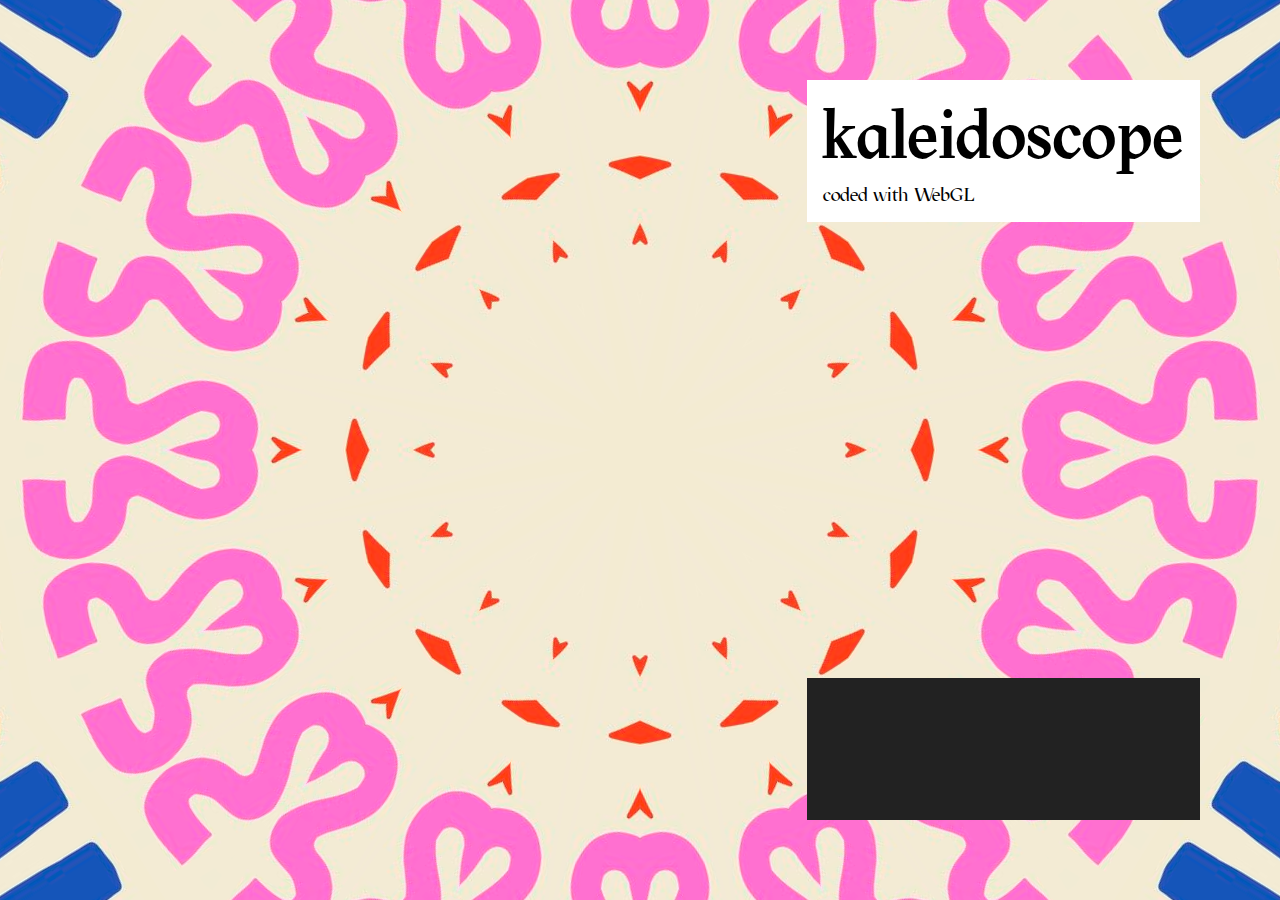
<file: kaleidoscope/src/index.html>
<!DOCTYPE html>
<html lang="en">
  <head>
    <meta charset="UTF-8" />
    <meta name="viewport" content="width=device-width, initial-scale=1.0" />
    <title>kaleidoscope</title>
    <link rel="stylesheet" href="style.css" />
    <script src="./glslcanvas.min.js" defer></script>
    <script src="./frag.js" defer></script>
    <script src="./canvas.js" defer></script>
  </head>
  <body>
    <div class="canvas-holder">
      <canvas></canvas>
    </div>
    <main>
      <h1>kaleidoscope</h1>
      <p>coded with WebGL</p>
    </main>
  </body>
</html>
</file>
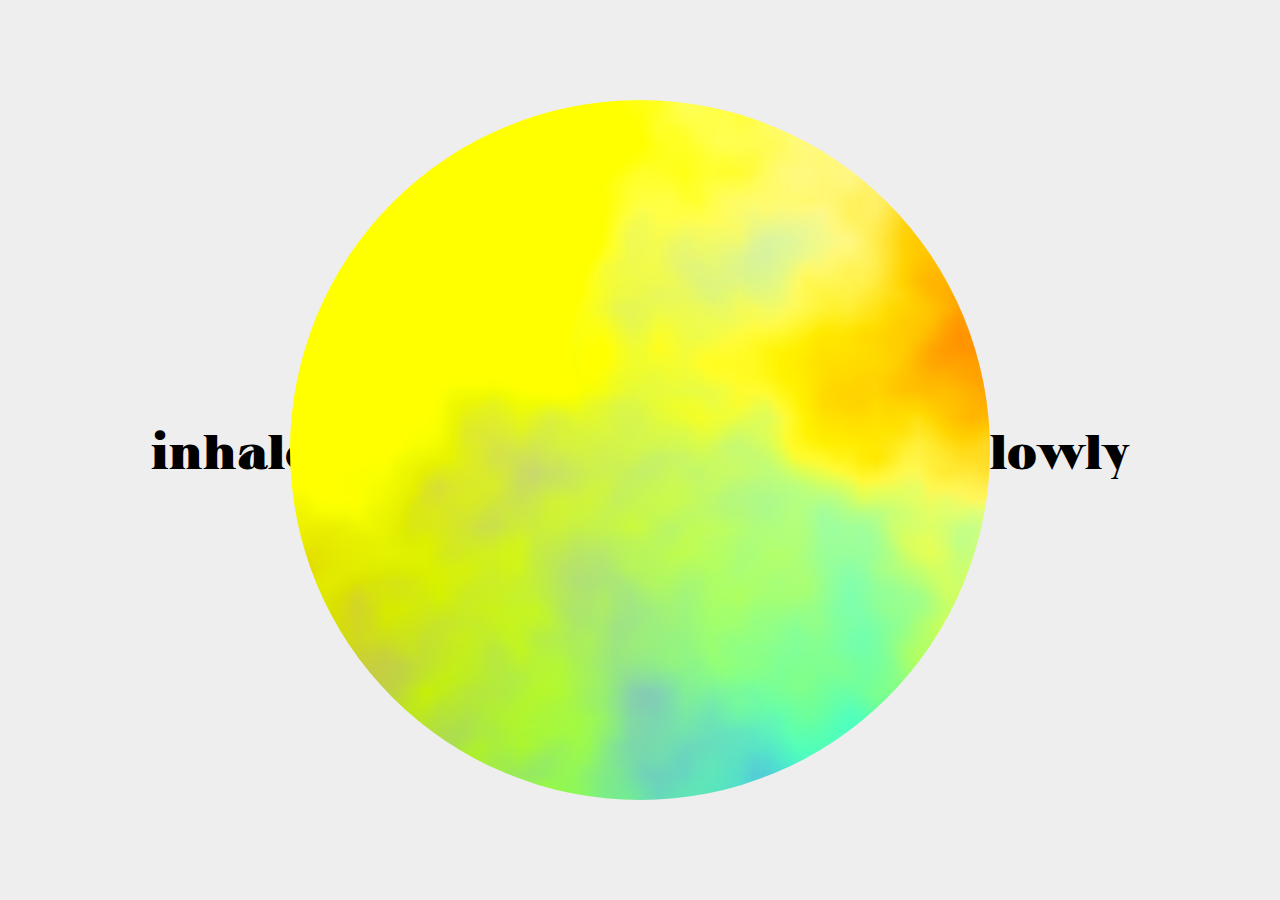
<file: slow-breaths/my-code/index.html>
<!DOCTYPE html>
<html lang="en">
  <head>
    <meta charset="UTF-8" />
    <meta name="viewport" content="width=device-width, initial-scale=1.0" />
    <link rel="stylesheet" href="styles.css" />
    <title>slow-breaths</title>
    <script src="./glslcanvas.min.js" defer></script>
    <script src="./frag.js"></script>
    <script src="./canvas.js" defer></script>
  </head>
  <body>
    <main>
      <canvas class="canvas"></canvas>
      <section>
        <h2 class="inhale">inhale deeply</h2>
        <h2 class="exhale">exhale slowly</h2>
      </section>
    </main>
  </body>
</html>
</file>
<file: kaleidoscope/src/style.css>
@font-face {
  font-family: primary-font;
  src: url(./assets/mazius-review-regular.woff2);
}

*,
*::before,
*::after {
  box-sizing: border-box;
  margin: 0;
  padding: 0;
}

body {
  font-family: primary-font, sans-serif;
  background-color: #222222;
}
main {
  background-color: white;
  position: absolute;
  top: 5rem;
  right: 5rem;
  padding: 1rem;
}
h1 {
  letter-spacing: 0.15rem;
  font-size: 4rem;
  margin-bottom: 0.6rem;
}

p {
  font-size: 1.2rem;
}

.canvas-holder {
  position: fixed;
  top: 0;
  left: 0;
  height: 100vh;
}

canvas {
  position: fixed;
  top: 50%;
  left: 50%;
  translate: -50% -50%;
}
</file>
<file: slow-breaths/my-code/styles.css>
@font-face {
  font-family: primary-font;
  src: url(./assets/sprat.woff2);
}
*,
*::before,
*::after {
  box-sizing: border-box;
  margin: 0;
  padding: 0;
  font-family: primary-font, serif;
}

@keyframes inhale {
  0% {
    font-variation-settings: "wght" 20, "wdth" 120;
    opacity: 0.6;
  }

  100% {
    font-variation-settings: "wght" 150, "wdth" 120;
    opacity: 1;
  }
}
@keyframes exhale {
  0% {
    font-variation-settings: "wght" 150, "wdth" 120;
    opacity: 1;
  }

  100% {
    font-variation-settings: "wght" 20, "wdth" 120;
    opacity: 0.6;
  }
}
@keyframes throb {
  0% {
    transform: scale(1);
  }
  100% {
    transform: scale(1.05);
  }
}
.canvas {
  width: 43.75rem;
  height: 43.75rem;
  position: absolute;
  top: 50%;
  left: 50%;
  border-radius: 50%;
  translate: -50% -50%;
  animation: throb 5s infinite alternate;
}
body {
  background-color: #eeeeee;
}
section {
  height: 100vh;
  display: flex;
  justify-content: space-around;
  align-items: center;
}

.inhale,
.exhale {
  font-size: 3rem;
  font-weight: 400;
  color: black;
}

.inhale {
  animation: inhale 5s infinite alternate;
}

.exhale {
  animation: exhale 5s infinite alternate;
}
</file>
